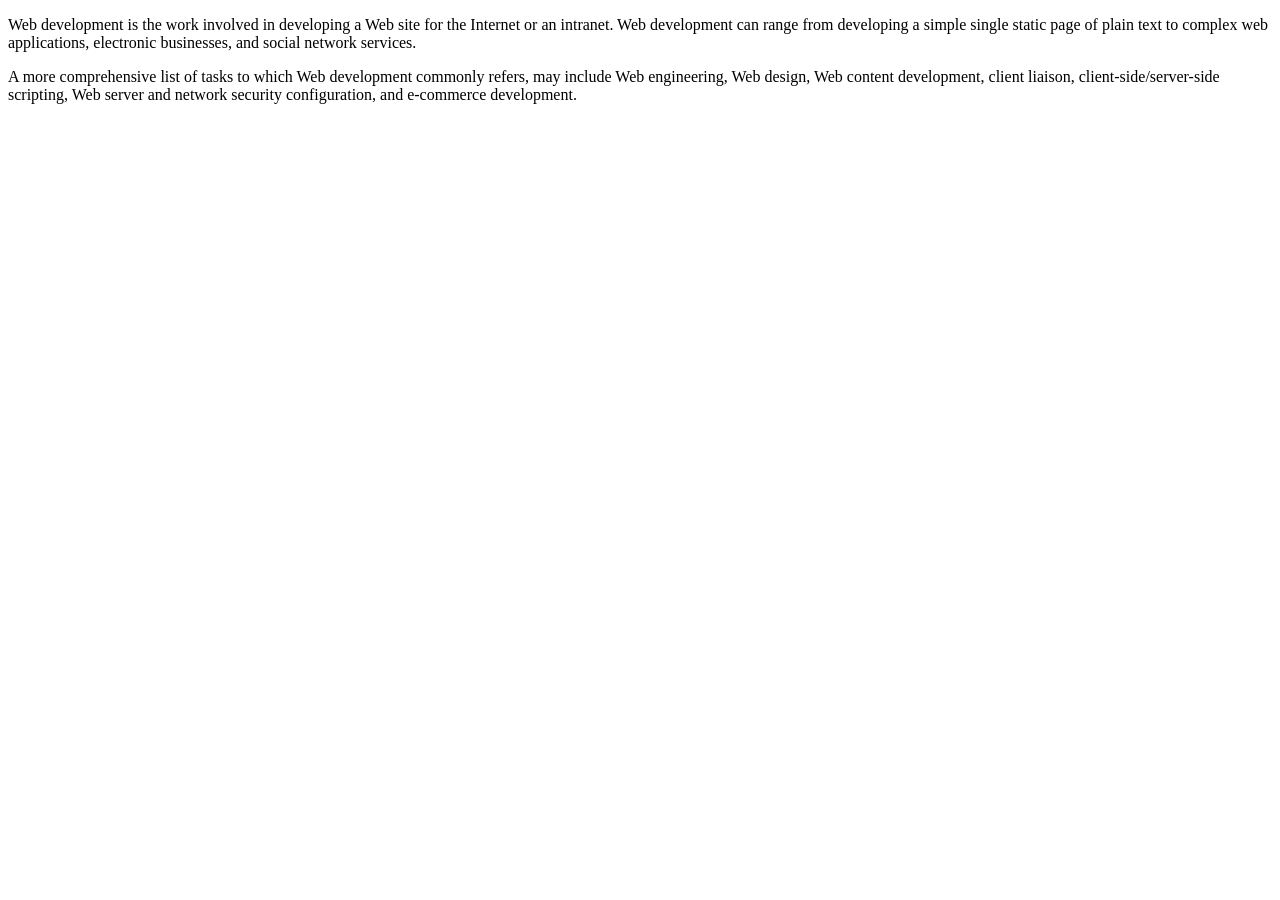
<file: index.html>
<!DOCTYPE html>
<html lang="en">
<head>
    <meta charset="UTF-8">
    <meta name="viewport" content="width=device-width, initial-scale=1.0">
    <title>Document</title>
</head>
<body>
    </style>
   </head>
   </style>
    </head>
  <body>
     <p>Web development is the work involved in developing a Web site for the Internet or an intranet. Web development can range from developing a simple single static page of plain text to complex web applications, electronic businesses, and social network services.</p>
    <div id="test">A more comprehensive list of tasks to which Web development commonly refers, may include Web engineering, Web design, Web content development, client liaison, client-side/server-side scripting, Web server and network security configuration, and e-commerce development.</div>
</body>
</html>
</file>
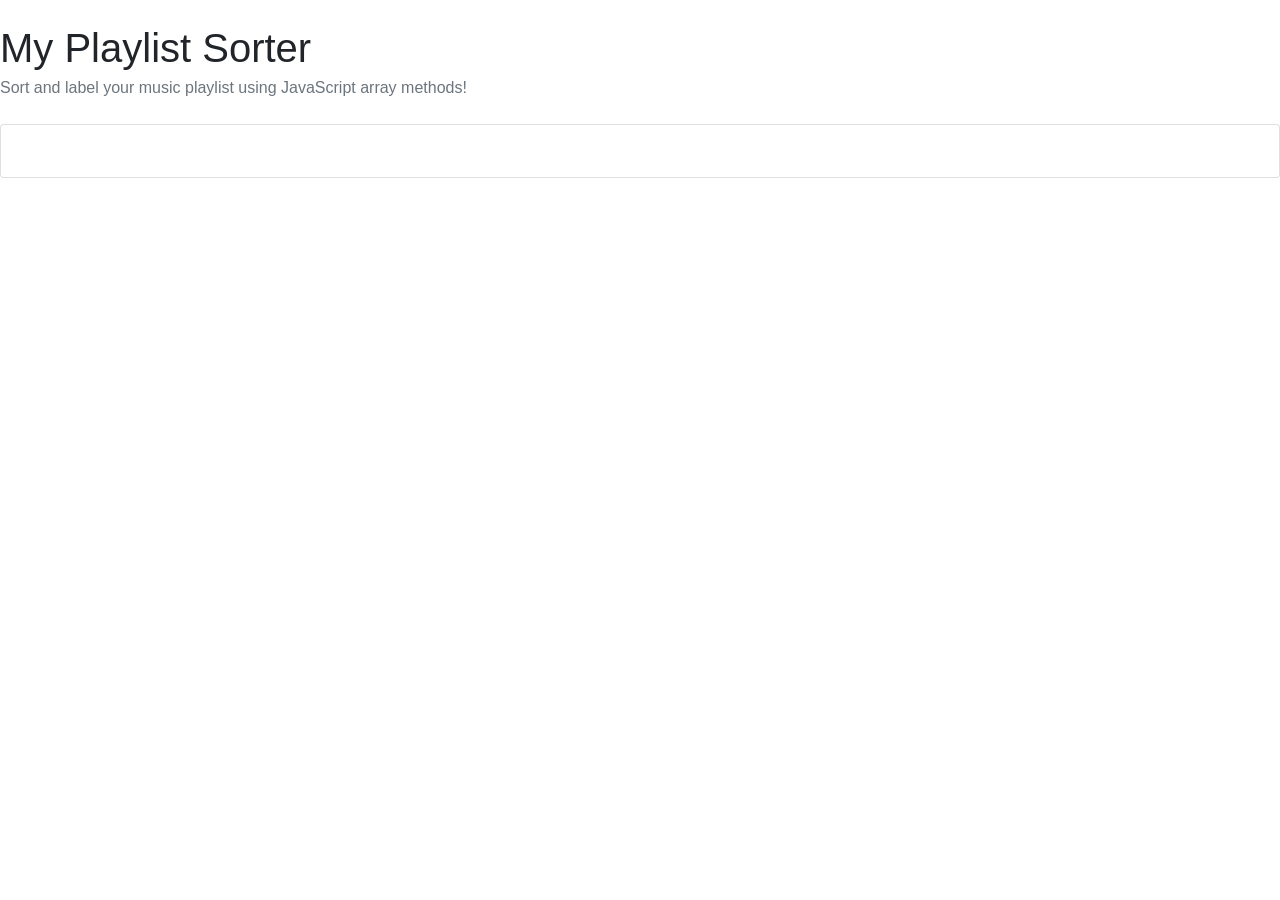
<file: Lesson 3/index.html>
<!DOCTYPE html>
<html lang="en">
<head>
    <meta charset="UTF-8">
    <meta name="viewport" content="width=device-width, initial-scale=1.0">
    <title>Document</title>
    <link rel="stylesheet" href="https://maxcdn.bootstrapcdn.com/bootstrap/4.3.1/css/bootstrap.min.css">
</head>
<body>
    <div class="containar py-4">
        <h1 class="mb-1">My Playlist Sorter</h1>
        <p class="text-muted mb-4">Sort and label your music playlist using JavaScript array methods!</p>
        <div class="card mb-4">
            <div class="card-body">
                <h3 class="card-title"></h3>

            </div>
    </div>
</body>
</html>
</file>
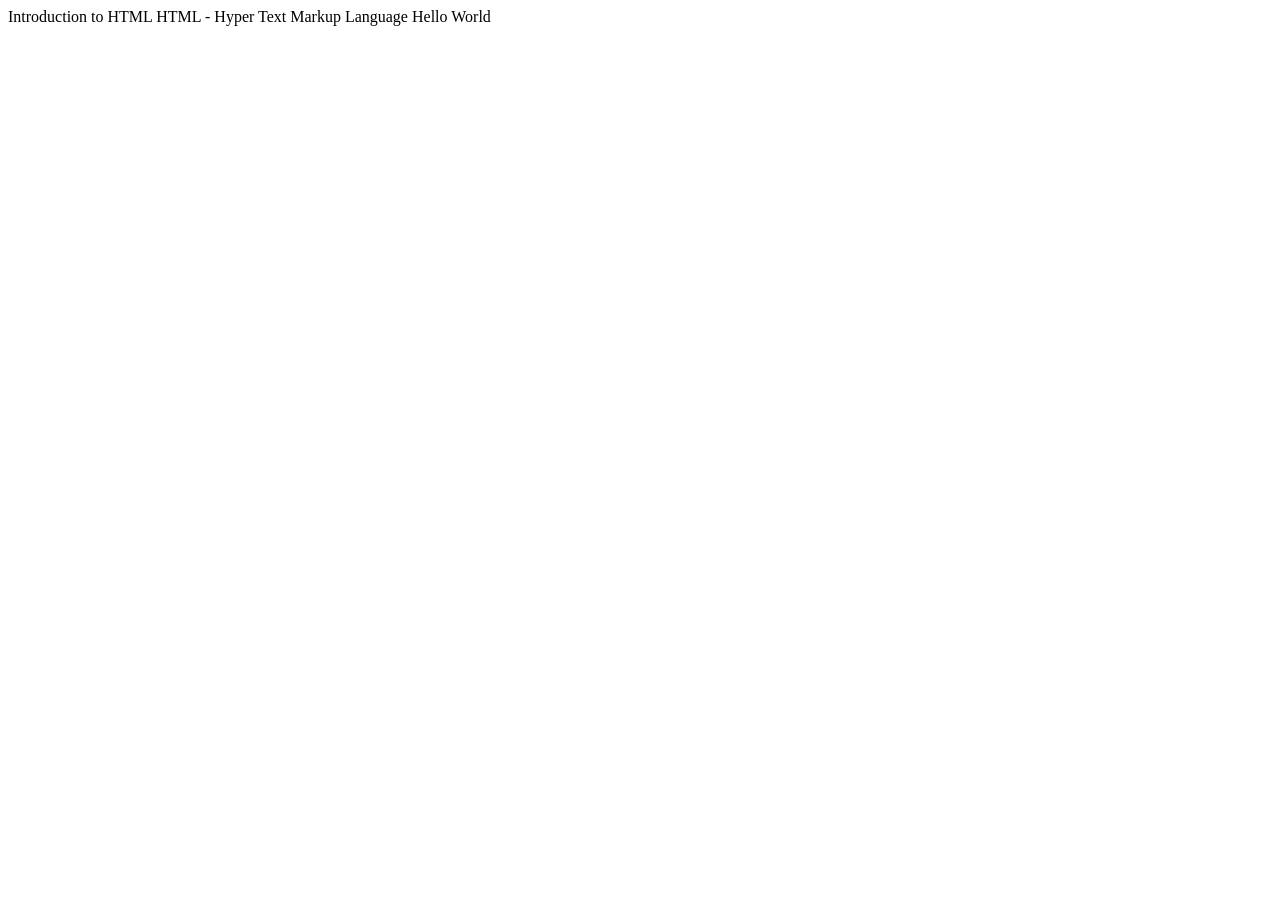
<file: Project 1/index.html>
<!DOCTYPE html>
<html lang="en">
<head>
    <meta charset="UTF-8">
    <meta name="viewport" content="width=device-width, initial-scale=1.0">
    <title>Structure of HTML</title>
</head>
<body>
    Introduction to HTML
HTML - Hyper Text Markup Language
Hello World
</body>
</html>
</file>
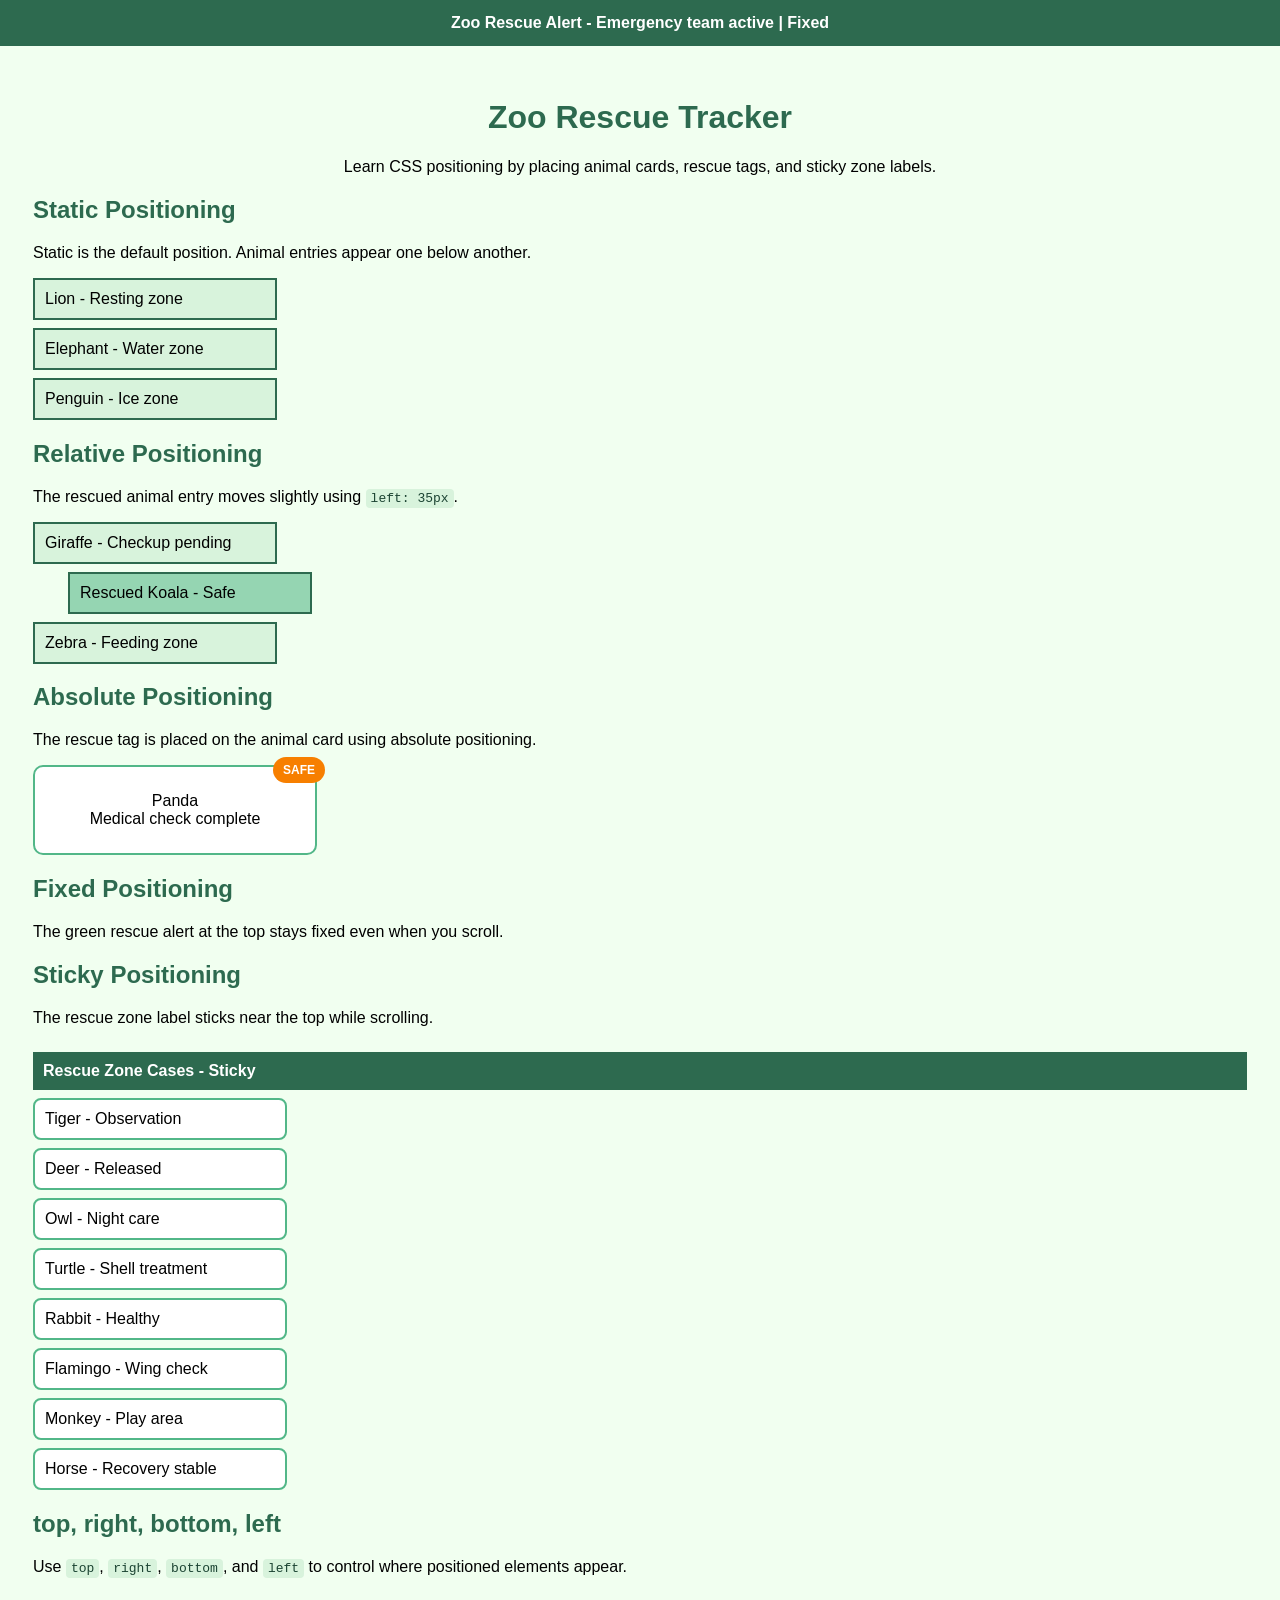
<file: Project 11/index.html>
<!DOCTYPE html>
<html>
<head>
  <title>Zoo Rescue Tracker</title>
  <style>
    body {
      font-family: Arial, sans-serif;
      background: #f1fff0;
      padding: 25px;
      padding-top: 70px;
      min-height: 1200px;
    }

    h1, h2 {
      color: #2d6a4f;
    }

    h1 {
      text-align: center;
    }

    .alert {
      position: fixed;
      top: 0;
      left: 0;
      right: 0;
      background: #2d6a4f;
      color: white;
      padding: 14px;
      text-align: center;
      font-weight: bold;
    }

    .animal {
      background: #d8f3dc;
      border: 2px solid #2d6a4f;
      padding: 10px;
      margin: 8px 0;
      width: 220px;
    }

    .moved {
      position: relative;
      left: 35px;
      background: #95d5b2;
    }

    .card {
      position: relative;
      background: white;
      border: 2px solid #52b788;
      border-radius: 10px;
      padding: 25px;
      width: 230px;
      text-align: center;
    }

    .tag {
      position: absolute;
      top: -10px;
      right: -10px;
      background: #f77f00;
      color: white;
      padding: 6px 10px;
      border-radius: 20px;
      font-size: 12px;
      font-weight: bold;
    }

    .zone {
      position: sticky;
      top: 50px;
      background: #2d6a4f;
      color: white;
      padding: 10px;
      margin-top: 25px;
      font-weight: bold;
    }

    .case {
      background: white;
      border: 2px solid #52b788;
      padding: 10px;
      margin: 8px 0;
      width: 230px;
      border-radius: 8px;
    }

    code {
      background: #d8f3dc;
      color: #1b4332;
      padding: 2px 5px;
      border-radius: 4px;
    }
  </style>
</head>

<body>

  <div class="alert">Zoo Rescue Alert - Emergency team active | Fixed</div>

  <h1>Zoo Rescue Tracker</h1>
  <p style="text-align:center;">Learn CSS positioning by placing animal cards, rescue tags, and sticky zone labels.</p>

  <h2>Static Positioning</h2>
  <p>Static is the default position. Animal entries appear one below another.</p>
  <div class="animal">Lion - Resting zone</div>
  <div class="animal">Elephant - Water zone</div>
  <div class="animal">Penguin - Ice zone</div>

  <h2>Relative Positioning</h2>
  <p>The rescued animal entry moves slightly using <code>left: 35px</code>.</p>
  <div class="animal">Giraffe - Checkup pending</div>
  <div class="animal moved">Rescued Koala - Safe</div>
  <div class="animal">Zebra - Feeding zone</div>

  <h2>Absolute Positioning</h2>
  <p>The rescue tag is placed on the animal card using absolute positioning.</p>
  <div class="card">
    Panda<br>
    Medical check complete
    <div class="tag">SAFE</div>
  </div>

  <h2>Fixed Positioning</h2>
  <p>The green rescue alert at the top stays fixed even when you scroll.</p>

  <h2>Sticky Positioning</h2>
  <p>The rescue zone label sticks near the top while scrolling.</p>

  <div class="zone">Rescue Zone Cases - Sticky</div>

  <div class="case">Tiger - Observation</div>
  <div class="case">Deer - Released</div>
  <div class="case">Owl - Night care</div>
  <div class="case">Turtle - Shell treatment</div>
  <div class="case">Rabbit - Healthy</div>
  <div class="case">Flamingo - Wing check</div>
  <div class="case">Monkey - Play area</div>
  <div class="case">Horse - Recovery stable</div>

  <h2>top, right, bottom, left</h2>
  <p>
    Use <code>top</code>, <code>right</code>, <code>bottom</code>, and <code>left</code>
    to control where positioned elements appear.
  </p>

</body>
</html>
</file>
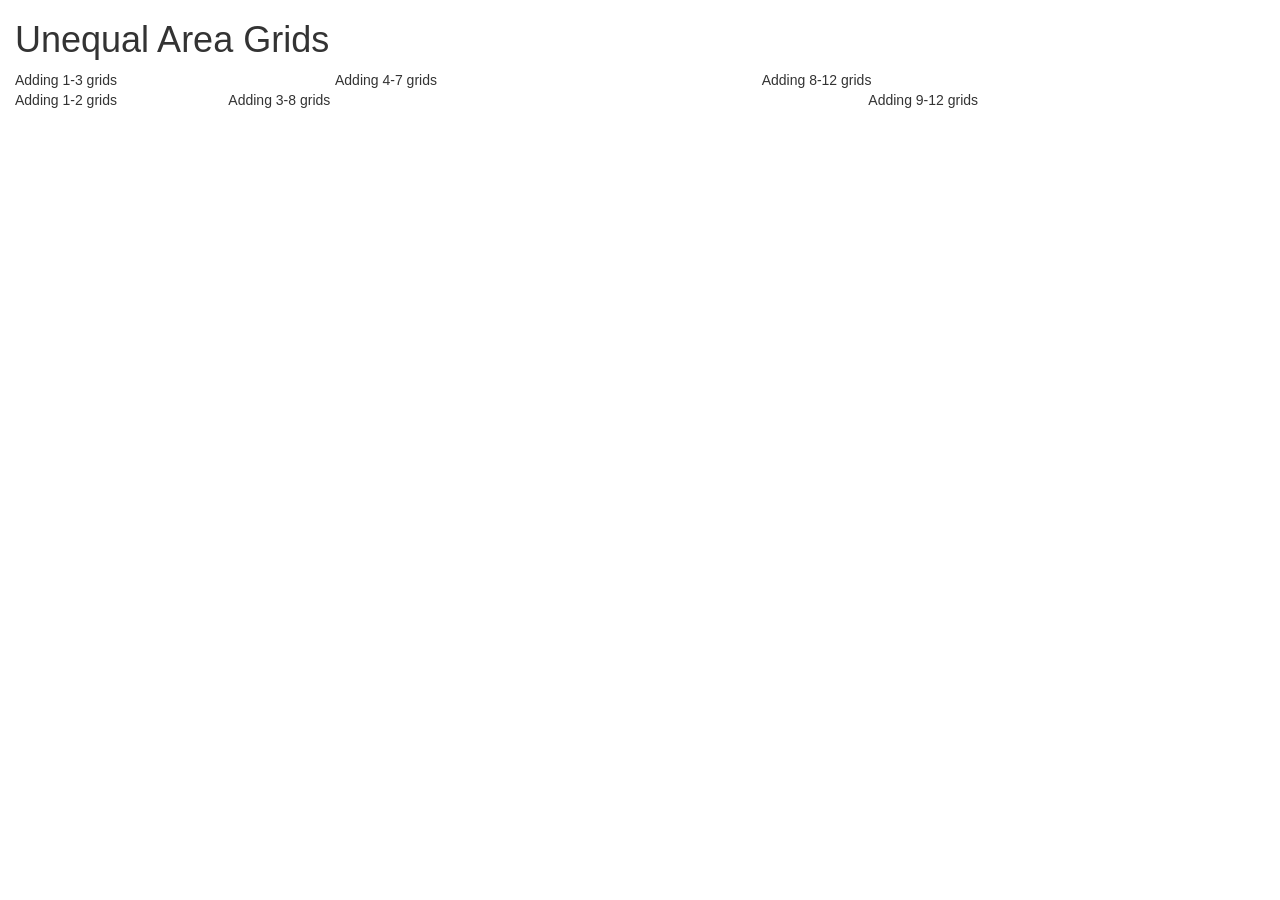
<file: Project 12/index.html>
<!DOCTYPE html>
<html lang="en">
  <head>
    <title>Grid Example</title>
    <meta name="viewport" content="width=device-width, initial-scale=1">
    <meta charset="utf-8">
    <link rel="stylesheet" href="https://maxcdn.bootstrapcdn.com/bootstrap/3.4.1/css/bootstrap.min.css">
    <script src="https://ajax.googleapis.com/ajax/libs/jquery/3.4.1/jquery.min.js"></script>
    <script src="https://maxcdn.bootstrapcdn.com/bootstrap/3.4.1/js/bootstrap.min.js"></script>
    <div class="container-fluid">
  <!-- class="container-fluid" provides full width page -->
  <h1>Unequal Area Grids</h1>
  <div class="row">
    <div id="a1" class="col-sm-3">Adding 1-3 grids</div>
    <div id="a2" class="col-sm-4">Adding 4-7 grids</div>
    <div id="a3" class="col-sm-5">Adding 8-12 grids</div>
  </div>

  <div class="row">
    <div id="a4" class="col-sm-2">Adding 1-2 grids</div>
    <div id="a5" class="col-sm-6">Adding 3-8 grids</div>
    <div id="a6" class="col-sm-4">Adding 9-12 grids</div>
  </div>
</div>

</body>
</html>

  </head>
</html>
</file>
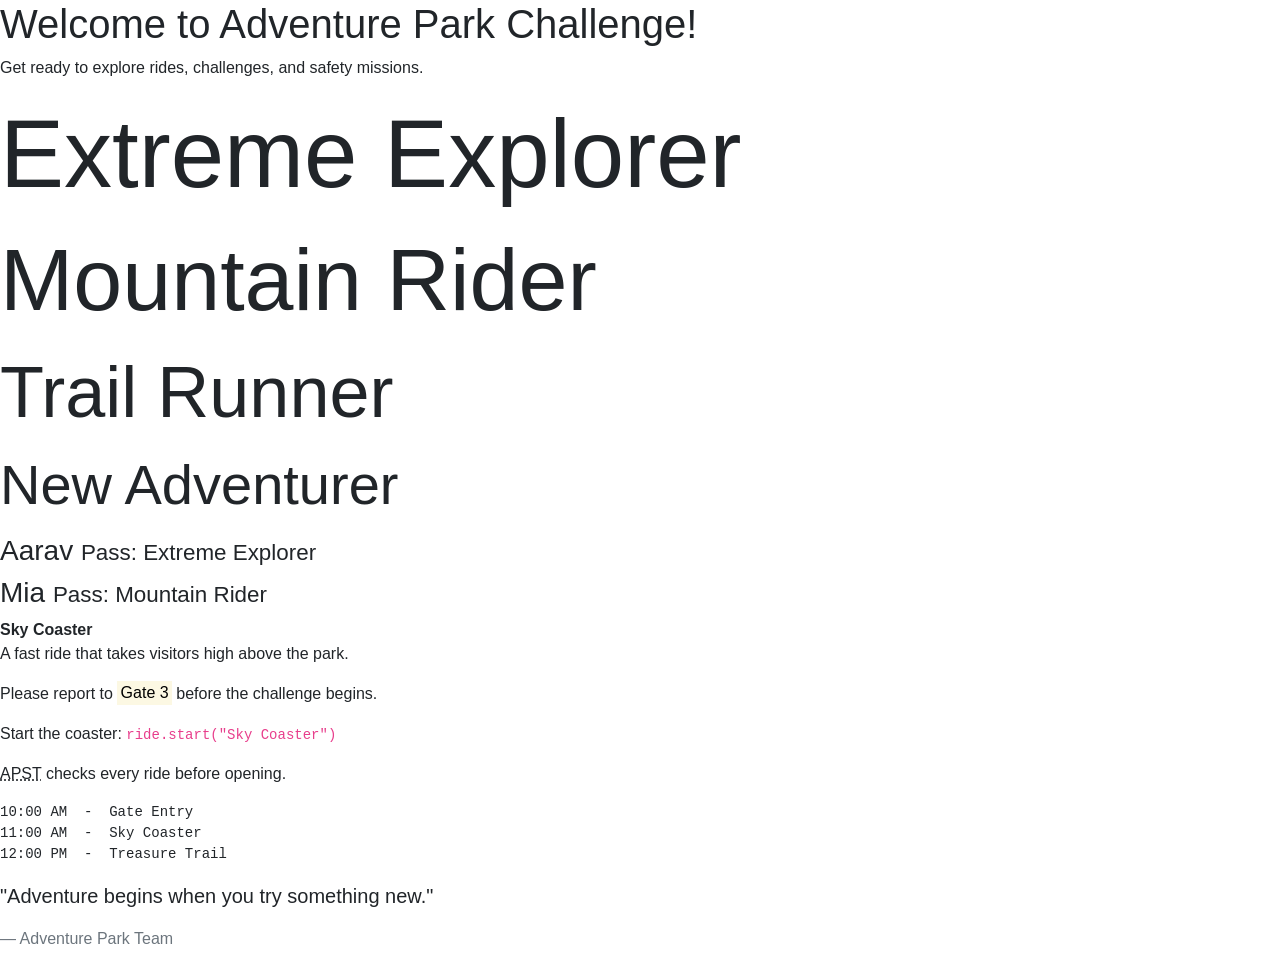
<file: Project 13/index.html>
<!DOCTYPE html>
<html>

<head>
  <meta charset="utf-8">
  <meta name="viewport" content="width=device-width, initial-scale=1">
  <title>Adventure Park Challenge</title>
  <link rel="stylesheet" href="https://maxcdn.bootstrapcdn.com/bootstrap/4.3.1/css/bootstrap.min.css">
</head>

<body>
    <h1>Welcome to Adventure Park Challenge!</h1>
<p>Get ready to explore rides, challenges, and safety missions.</p>
<p class="display-1">Extreme Explorer</p>
<p class="display-2">Mountain Rider</p>
<p class="display-3">Trail Runner</p>
<p class="display-4">New Adventurer</p>
<h3>Aarav <small>Pass: Extreme Explorer</small></h3>
<h3>Mia <small>Pass: Mountain Rider</small></h3>
<dl>
  <dt>Sky Coaster</dt>
  <dd>A fast ride that takes visitors high above the park.</dd>
</dl>
<p>Please report to <mark>Gate 3</mark> before the challenge begins.</p>
<p>Start the coaster: <code>ride.start("Sky Coaster")</code></p>
<p><abbr title="Adventure Park Safety Team">APST</abbr> checks every ride before opening.</p>
<pre>
10:00 AM  -  Gate Entry
11:00 AM  -  Sky Coaster
12:00 PM  -  Treasure Trail
</pre>
<blockquote class="blockquote">
  <p>"Adventure begins when you try something new."</p>
  <footer class="blockquote-footer">Adventure Park Team</footer>
</blockquote>
</body>

</html>
</file>
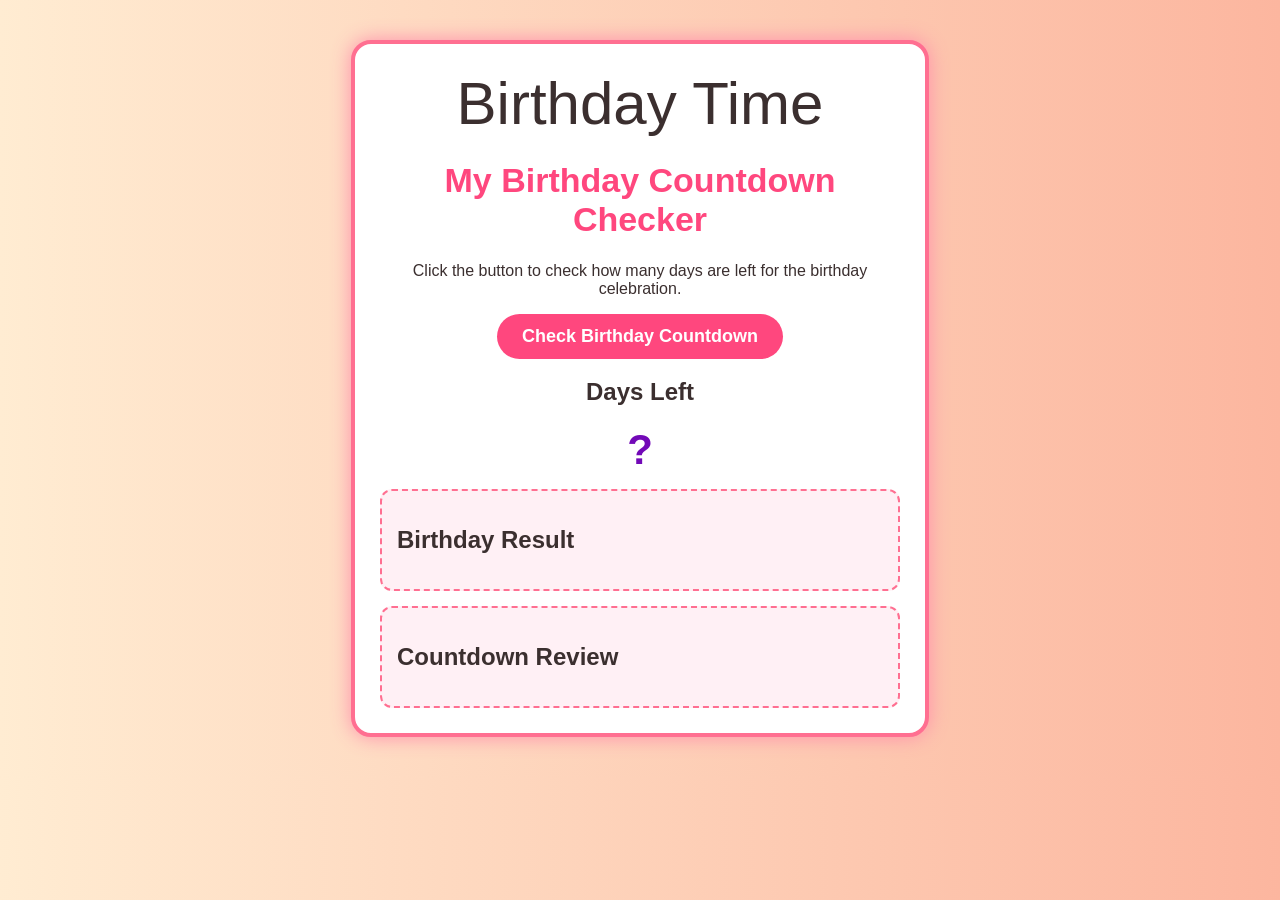
<file: Project 24/index.html>
<!DOCTYPE html>
<html>
<head>
  <title>My Birthday Countdown Checker</title>


  <style>
    body {
      font-family: Arial, sans-serif;
      background: linear-gradient(to right, #ffecd2, #fcb69f);
      color: #3b2f2f;
      text-align: center;
    }


    .birthday-card {
      width: 520px;
      background-color: white;
      border: 4px solid #ff6f91;
      border-radius: 20px;
      margin: 40px auto;
      padding: 25px;
      box-shadow: 0 0 20px #ff8fab;
    }


    h1 {
      color: #ff477e;
      font-size: 34px;
    }


    .emoji {
      font-size: 60px;
    }


    .info-box {
      background-color: #fff0f5;
      border: 2px dashed #ff6f91;
      border-radius: 12px;
      padding: 15px;
      margin-top: 15px;
      text-align: left;
    }


    button {
      background-color: #ff477e;
      color: white;
      border: none;
      border-radius: 25px;
      padding: 12px 25px;
      font-size: 18px;
      cursor: pointer;
      font-weight: bold;
    }


    button:hover {
      background-color: #d6336c;
    }


    #daysBox {
      font-size: 42px;
      font-weight: bold;
      color: #7209b7;
    }


    #result {
      font-size: 17px;
      line-height: 1.6;
    }


    #countdown {
      color: #ff477e;
      font-weight: bold;
      line-height: 1.6;
    }
  </style>
</head>


<body>


  <div class="birthday-card">


    <div class="emoji">Birthday Time</div>


    <h1>My Birthday Countdown Checker</h1>


    <p>
      Click the button to check how many days are left for the birthday celebration.
    </p>


    <button onclick="checkBirthday()">Check Birthday Countdown</button>


    <h2>Days Left</h2>
    <div id="daysBox">?</div>


    <div class="info-box">
      <h2>Birthday Result</h2>
      <p id="result"></p>
    </div>


    <div class="info-box">
      <h2>Countdown Review</h2>
      <p id="countdown"></p>
    </div>


  </div>


  <script>
    function checkBirthday() {


      // Null and Undefined
      let birthdayGift = null;
      let birthdayPlan;


      // Block Scope using let and const
      const studentName = "Aarav";
      const birthdayMonth = 8;
      const birthdayDate = 15;


      let message = "";
      let countdownText = "";


      // The Date Object
      let today = new Date();
      let currentYear = today.getFullYear();


      let birthday = new Date(currentYear, birthdayMonth - 1, birthdayDate);


      // Comparison Operator with if statement
      if (birthday < today) {
        birthday = new Date(currentYear + 1, birthdayMonth - 1, birthdayDate);
      }


      let timeDifference = birthday - today;
      let daysLeft = Math.ceil(timeDifference / (1000 * 60 * 60 * 24));


      // Comparison Operators and if/else Conditional Statements
      if (daysLeft === 0) {
        message = "Happy Birthday, " + studentName + "! Today is your special day!";
      } else if (daysLeft <= 7) {
        message = "Your birthday is almost here, " + studentName + "!";
      } else {
        message = "Keep counting, " + studentName + "! Your birthday is coming soon.";
      }


      // String Concatenation
      let finalMessage = "Student Name: " + studentName + "<br>";
      finalMessage = finalMessage + "Today's Date: " + today.toDateString() + "<br>";
      finalMessage = finalMessage + "Birthday Date: " + birthday.toDateString() + "<br>";
      finalMessage = finalMessage + "Message: " + message + "<br><br>";


      finalMessage = finalMessage + "Birthday Gift: " + birthdayGift + "<br>";
      finalMessage = finalMessage + "Birthday Plan: " + birthdayPlan;


      document.getElementById("daysBox").innerHTML = daysLeft;
      document.getElementById("result").innerHTML = finalMessage;


      // While Loop
      let day = 1;


      while (day <= 5) {
        countdownText = countdownText + "Countdown check " + day;
        countdownText = countdownText + ": Birthday excitement loading...<br>";
        day++;
      }


      document.getElementById("countdown").innerHTML = countdownText;
    }
  </script>


</body>
</html>
</file>
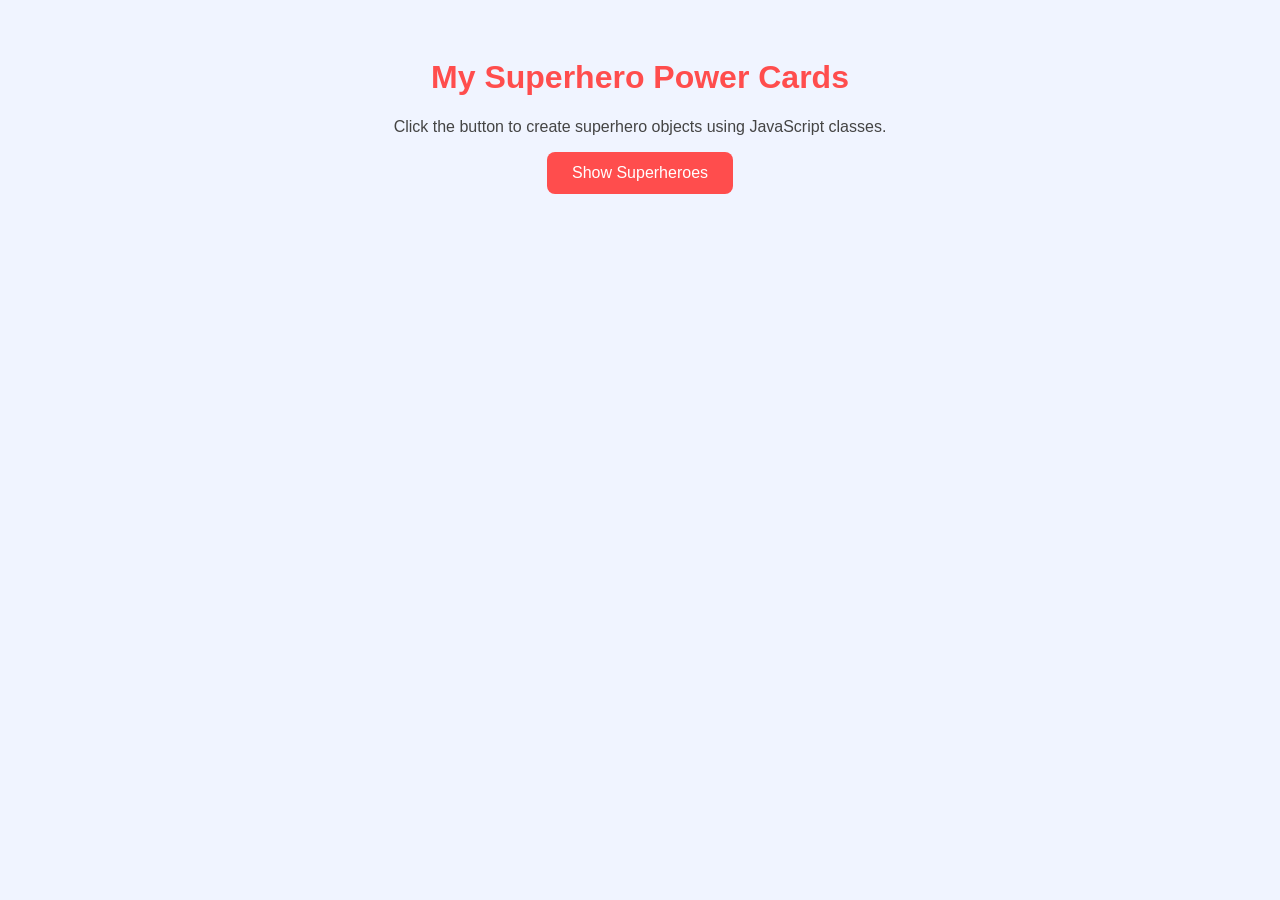
<file: Project 25/index.html>
<!DOCTYPE html>
<html>
<head>
  <title>My Superhero Power Cards</title>

  <style>
    body {
      font-family: Arial, sans-serif;
      background-color: #f0f4ff;
      text-align: center;
      padding: 30px;
    }

    h1 {
      color: #ff4d4d;
    }

    p {
      color: #444444;
    }

    button {
      background-color: #ff4d4d;
      color: white;
      border: none;
      padding: 12px 25px;
      border-radius: 8px;
      font-size: 16px;
      cursor: pointer;
    }

    .card-container {
      display: flex;
      justify-content: center;
      gap: 20px;
      margin-top: 25px;
      flex-wrap: wrap;
    }

    .hero-card {
      background-color: white;
      border: 3px solid #ff4d4d;
      border-radius: 12px;
      width: 220px;
      padding: 18px;
    }

    .hero-name {
      font-size: 22px;
      font-weight: bold;
      color: #222222;
    }

    .hero-power {
      color: #0057b8;
      font-weight: bold;
    }

    .hero-mission {
      color: #666666;
      font-size: 14px;
    }
  </style>
</head>

<body>

  <h1>My Superhero Power Cards</h1>

  <p>
    Click the button to create superhero objects using JavaScript classes.
  </p>

  <button onclick="showHeroes()">Show Superheroes</button>

  <div class="card-container" id="heroCards"></div>

  <script>
    // What is a Class?
    // A class is a blueprint used to create objects.

    class Superhero {

      // Constructor
      constructor(name, power, mission) {

        // The this keyword stores values inside the object
        this.name = name;
        this.power = power;
        this.mission = mission;
      }

      // Class Method
      describeHero() {
        return "<div class='hero-card'>" +
               "<p class='hero-name'>" + this.name + "</p>" +
               "<p class='hero-power'>Power: " + this.power + "</p>" +
               "<p class='hero-mission'>Mission: " + this.mission + "</p>" +
               "</div>";
      }
    }

    function showHeroes() {

      // Creating Objects
      let hero1 = new Superhero(
        "Captain Code",
        "Debugging errors",
        "Fix broken programs and save the coding world."
      );

      let hero2 = new Superhero(
        "Pixel Flash",
        "Super speed design",
        "Build colourful websites in seconds."
      );

      let hero3 = new Superhero(
        "Logic Girl",
        "Smart problem-solving",
        "Use logic to solve tricky challenges."
      );

      let hero4 = new Superhero(
        "Data Knight",
        "Data protection",
        "Keep important information safe."
      );

      document.getElementById("heroCards").innerHTML =
        hero1.describeHero() +
        hero2.describeHero() +
        hero3.describeHero() +
        hero4.describeHero();
    }
  </script>

</body>
</html>
</file>
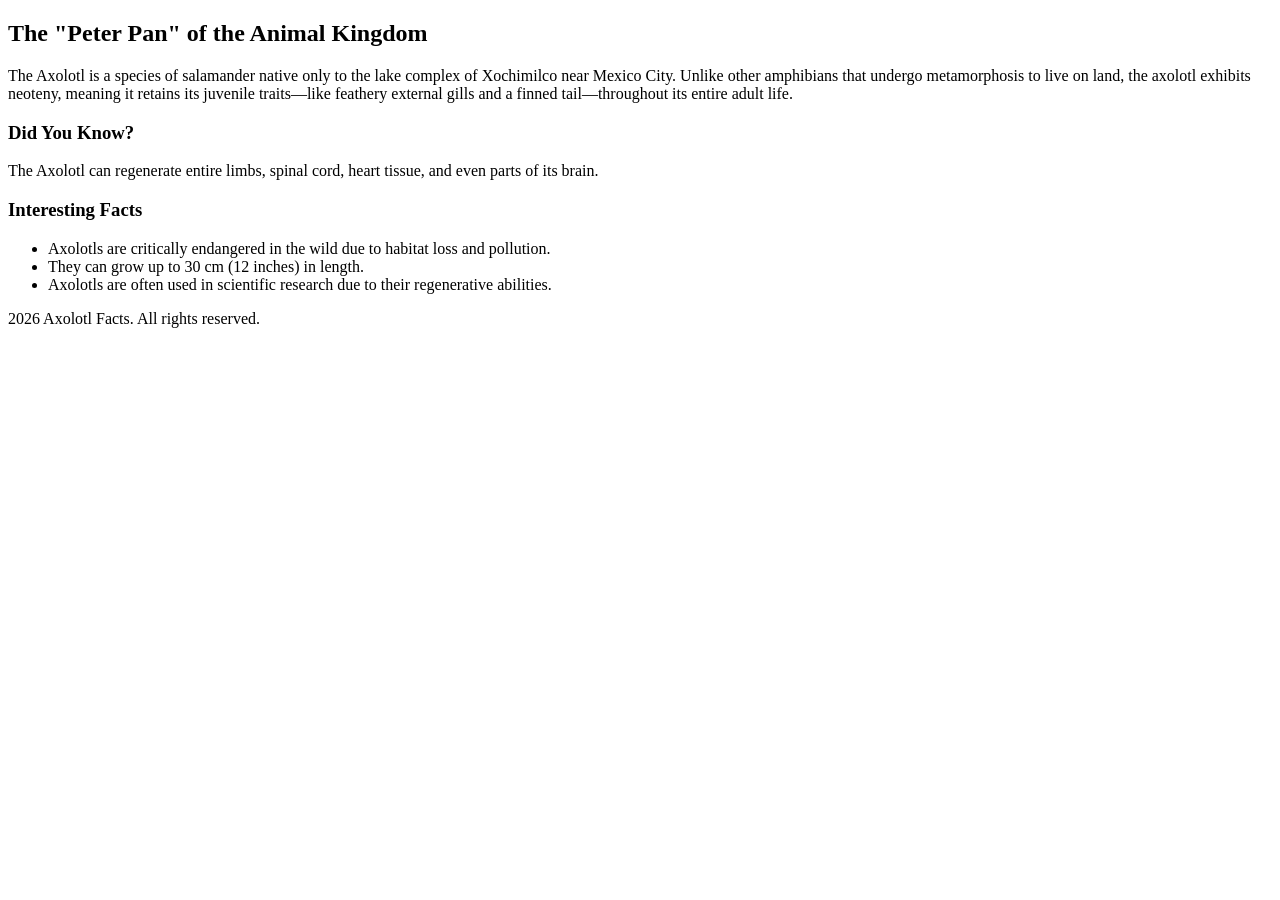
<file: Project 4/index.html>
<!DOCTYPE html>
<html lang="en">
<head>
    <meta charset="UTF-8">
    <meta name="viewport" content="width=device-width, initial-scale=1.0">
    <title>Document</title>
</head>
<body>
    </header>
    <main>
        <section id="home">
            <article>
                <h2>The "Peter Pan" of the Animal Kingdom</h2>

                <p>The Axolotl is a species of salamander native only to the lake complex of Xochimilco near Mexico City. Unlike other amphibians that undergo metamorphosis to live on land, the axolotl exhibits neoteny, meaning it retains its juvenile traits—like feathery external gills and a finned tail—throughout its entire adult life.</p>
            </article>
            <aside>
                <h3>Did You Know?</h3>
                <p>The Axolotl can regenerate entire limbs, spinal cord, heart tissue, and even parts of its brain.</p>
            </aside>
            <h3>Interesting Facts</h3>
            <ul>
                <li>Axolotls are critically endangered in the wild due to habitat loss and pollution.</li>
                <li>They can grow up to 30 cm (12 inches) in length.</li>
                <li>Axolotls are often used in scientific research due to their regenerative abilities.</li>
            </ul>
        </section>
    </main>
    <footer>
        <p>2026 Axolotl Facts. All rights reserved.</p>
    </footer>
</body>
</html>
</file>
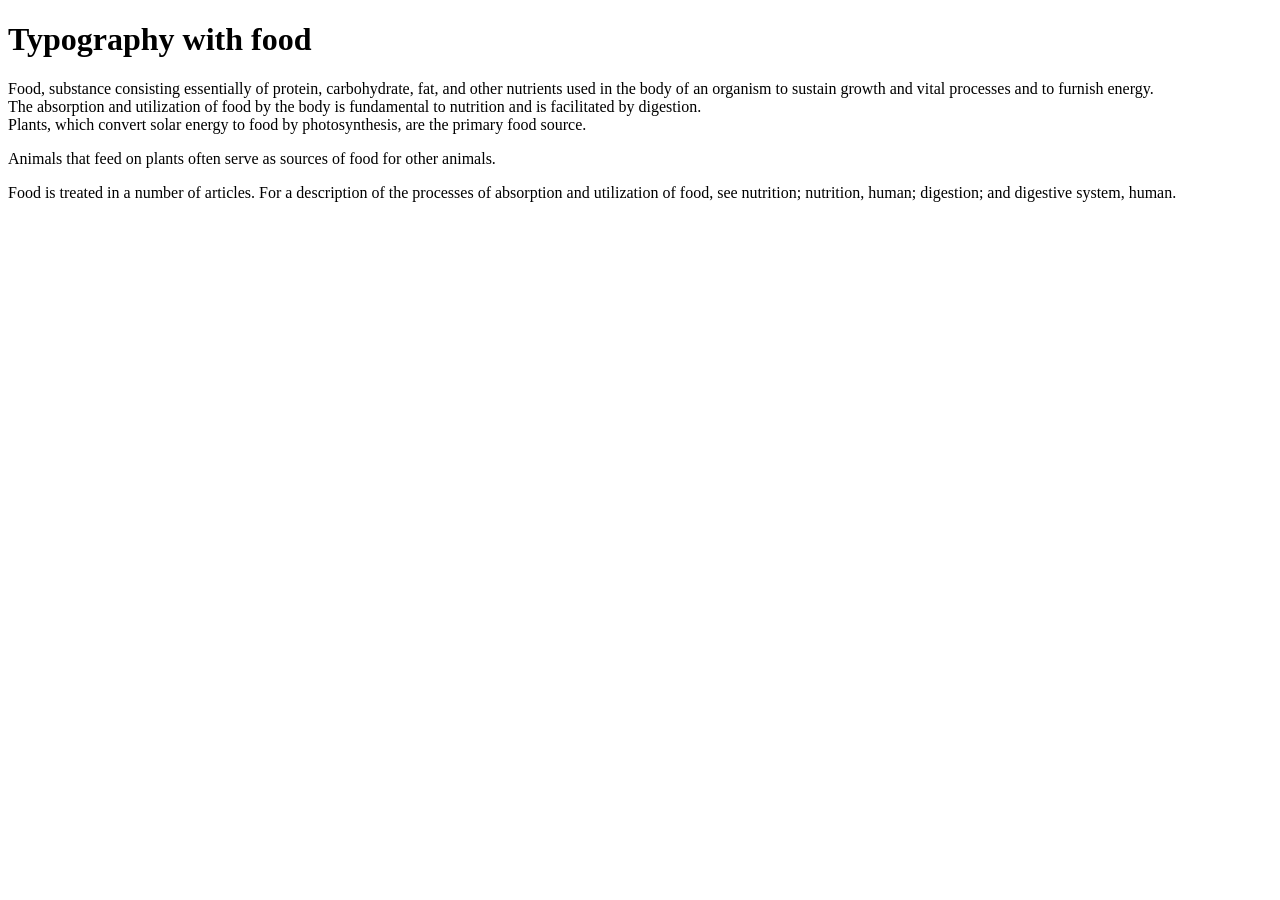
<file: Project 8/index.html>
<!DOCTYPE html>
<html lang="en">
<head>
    <meta charset="UTF-8">
    <meta name="viewport" content="width=device-width, initial-scale=1.0">
    <title>Document</title>
</head>
<body>
    <body>
  <h1>Typography with food</h1>
  <div class="text1">Food, substance consisting essentially of protein, carbohydrate, fat, and other nutrients used in the body of an organism to sustain growth and vital processes and to furnish energy.</div>
  <div class="text2">The absorption and utilization of food by the body is fundamental to nutrition and is facilitated by digestion.</div>
  <div class="text3">Plants, which convert solar energy to food by photosynthesis, are the primary food source.</div>
  <p class="p1">Animals that feed on plants often serve as sources of food for other animals.</p>
  <p class="p2">Food is treated in a number of articles. For a description of the processes of absorption and utilization of food, see nutrition; nutrition, human; digestion; and digestive system, human.</p>
</body>
</body>
</html>
</file>
